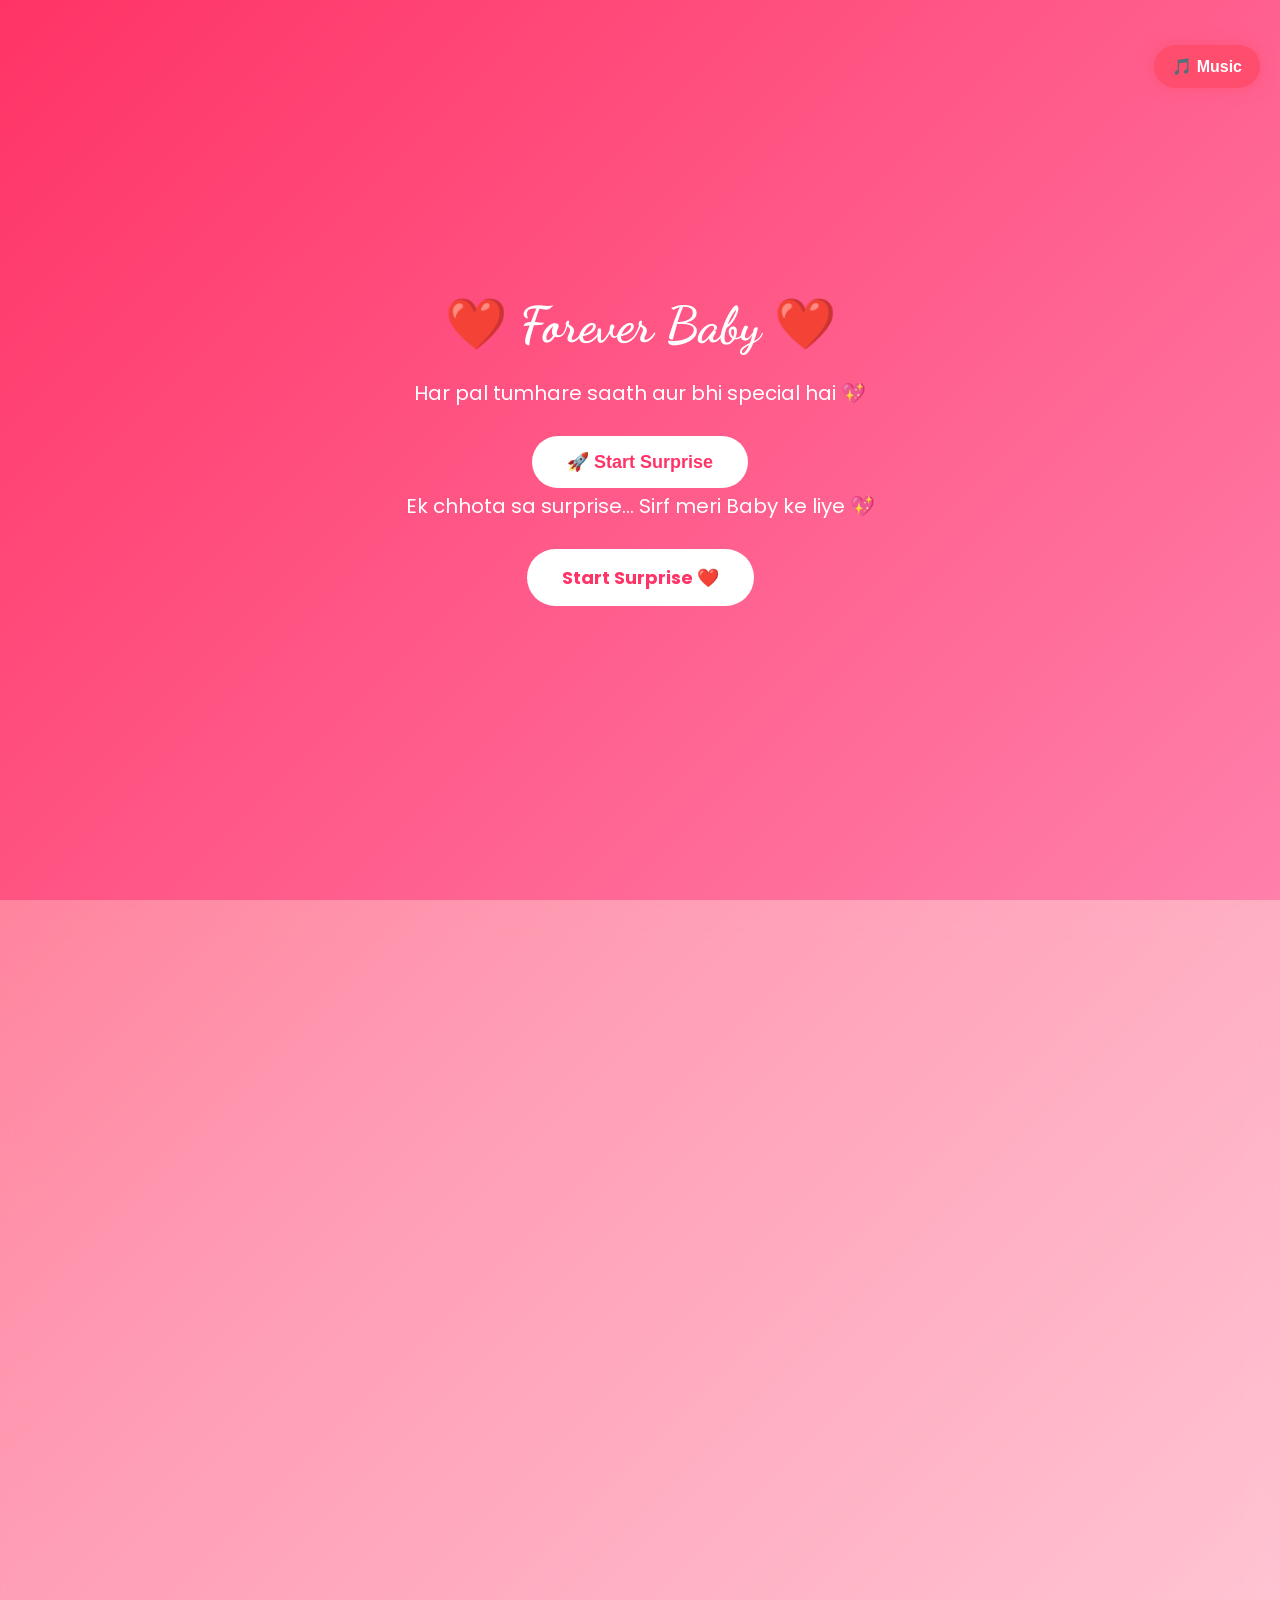
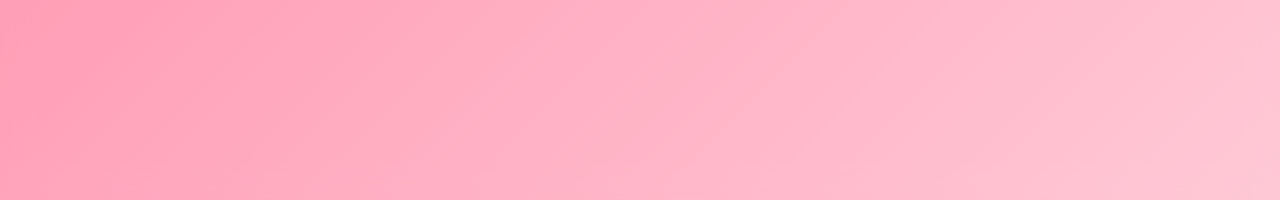
<file: index.html>
<!DOCTYPE html>
<html lang="en">
<head>
<meta charset="UTF-8">
<meta name="viewport" content="width=device-width, initial-scale=1.0">
<title>Forever Baby ❤️ Betu</title>

<link rel="stylesheet" href="style.css">

<link rel="preconnect" href="https://fonts.googleapis.com">
<link rel="preconnect" href="https://fonts.gstatic.com" crossorigin>

<link href="https://fonts.googleapis.com/css2?family=Poppins:wght@300;500;700&family=Dancing+Script:wght@700&display=swap" rel="stylesheet">

</head>

<body>

<div id="stars"></div>
<div id="hearts"></div>
<div id="petals"></div>

<section class="hero">

<h1 class="glow">❤️ Forever Baby ❤️</h1>
<p class="premium-subtitle">Har pal tumhare saath aur bhi special hai 💖</p>
<button class="premium-start" onclick="startSurprise()">🚀 Start Surprise</button>

<p>
Ek chhota sa surprise...
Sirf meri Baby ke liye 💖
</p>

<a href="#nameSection" class="btn">
Start Surprise ❤️
</a>

</section>

<section id="nameSection" class="page">

<h2>💖 Welcome 💖</h2>

<p>
Baby...
Apna naam enter karo
</p>

<input
type="text"
id="name"
placeholder="Enter Your Name">

<button onclick="checkName()">

Open My Heart ❤️

</button>

<p id="error"></p>

</section>

<section id="welcome" class="page hidden">

<h2>Welcome Baby ❤️</h2>

<p id="typing"></p>

<button onclick="showLetter()">

Next 💌

</button>

</section>

<section id="letterPage" class="page hidden">

<h2>💌 Love Letter 💌</h2>

<div id="letterText">

</div>

<button onclick="showGallery()">

Next 📸

</button>

</section>

<section id="galleryPage" class="page hidden">

<h2>📸 Our Beautiful Moments</h2>

<div class="gallery">

<img src="images/photo1.jpg">

<img src="images/photo2.jpg">

<img src="images/photo3.jpg">

</div>

<button onclick="showTimer()">

Next ❤️

</button>

</section><section id="timerPage" class="page hidden">

<h2>⏳ Forever Together</h2>

<p>
Har din tumhare saath meri life aur bhi beautiful hoti ja rahi hai ❤️
</p>

<div id="countdown">5</div>

<button onclick="showProposal()">
Final Surprise 💍
</button>

</section>

<section id="proposalPage" class="page hidden">

<h1>💍 Baby ❤️</h1>

<h2>
Will You Stay With Me Forever?
</h2>

<p>

Tum meri zindagi ka sabse khoobsurat hissa ho.

Main hamesha tumhara saath nibhaunga.

❤️ Forever Yours ❤️

<br><br>

<b>Betu</b>

</p>

<div class="finalHeart">

❤️ ❤️ ❤️

</div>

</section>
<audio id="bgMusic" loop>
  <source src="music.mp3" type="audio/mpeg">
</audio>

<button id="musicBtn" onclick="toggleMusic()">
🎵 Music
</button>
<script src="script.js"></script>

</body>

</html>
</file>
<file: style.css>
html{
scroll-behavior:smooth;
}

*{
margin:0;
padding:0;
box-sizing:border-box;
}

body{
font-family:'Poppins',sans-serif;
background:linear-gradient(135deg,#ff4d6d,#ff8fab,#ffc2d1);
overflow-x:hidden;
color:white;
}

section{
min-height:100vh;
display:flex;
flex-direction:column;
justify-content:center;
align-items:center;
padding:40px 20px;
text-align:center;
}

.hero{
background:linear-gradient(135deg,#ff3366,#ff80ab);
}

.page{
background:rgba(255,255,255,.12);
backdrop-filter:blur(15px);
}

.hidden{
display:none;
}

h1{
font-size:50px;
font-family:'Dancing Script',cursive;
margin-bottom:20px;
}

h2{
font-size:35px;
margin-bottom:20px;
}

p{
font-size:20px;
max-width:700px;
line-height:1.8;
}

input{
width:320px;
max-width:90%;
padding:15px;
font-size:18px;
border:none;
border-radius:12px;
margin-top:20px;
text-align:center;
outline:none;
}

button,.btn{
margin-top:25px;
padding:15px 35px;
background:white;
color:#ff3366;
border:none;
border-radius:50px;
font-size:18px;
font-weight:bold;
cursor:pointer;
text-decoration:none;
transition:.3s;
}

button:hover,.btn:hover{
transform:scale(1.08);
}

#error{
margin-top:15px;
color:yellow;
font-weight:bold;
}

.gallery{
display:flex;
gap:20px;
flex-wrap:wrap;
justify-content:center;
margin-top:25px;
}

.gallery img{
width:220px;
height:280px;
object-fit:cover;
border-radius:20px;
box-shadow:0 0 20px rgba(255,255,255,.5);
transition:.4s;
}

.gallery img:hover{
transform:scale(1.08);
}#loveTimer{
font-size:32px;
font-weight:bold;
margin-top:20px;
padding:20px;
background:rgba(255,255,255,.15);
border-radius:20px;
box-shadow:0 0 20px rgba(255,255,255,.3);
}

.finalHeart{
font-size:60px;
animation:beat 1s infinite;
margin-top:30px;
}

@keyframes beat{

0%{
transform:scale(1);
}

50%{
transform:scale(1.3);
}

100%{
transform:scale(1);
}

}

.heart{

position:fixed;

bottom:-50px;

color:#ff1744;

font-size:25px;

animation:floatUp linear forwards;

pointer-events:none;

z-index:999;

}

@keyframes floatUp{

0%{

transform:translateY(0) rotate(0deg);

opacity:1;

}

100%{

transform:translateY(-120vh) rotate(360deg);

opacity:0;

}

}

.fadeIn{

animation:fadeIn 1s ease;

}

@keyframes fadeIn{

from{

opacity:0;

transform:translateY(40px);

}

to{

opacity:1;

transform:translateY(0);

}

}

@media(max-width:768px){

h1{

font-size:38px;

}

h2{

font-size:28px;

}

p{

font-size:18px;

}

.gallery img{

width:160px;

height:220px;

}

button,.btn{

width:90%;

}

}
#musicBtn{
    position: fixed;
    top: 20px;
    right: 20px;
    padding: 12px 18px;
    border: none;
    border-radius: 30px;
    background: #ff4d6d;
    color: white;
    font-size: 16px;
    cursor: pointer;
    box-shadow: 0 0 15px rgba(255,77,109,0.6);
    z-index: 9999;
    transition: 0.3s;
}

#musicBtn:hover{
    transform: scale(1.08);
}
</file>
